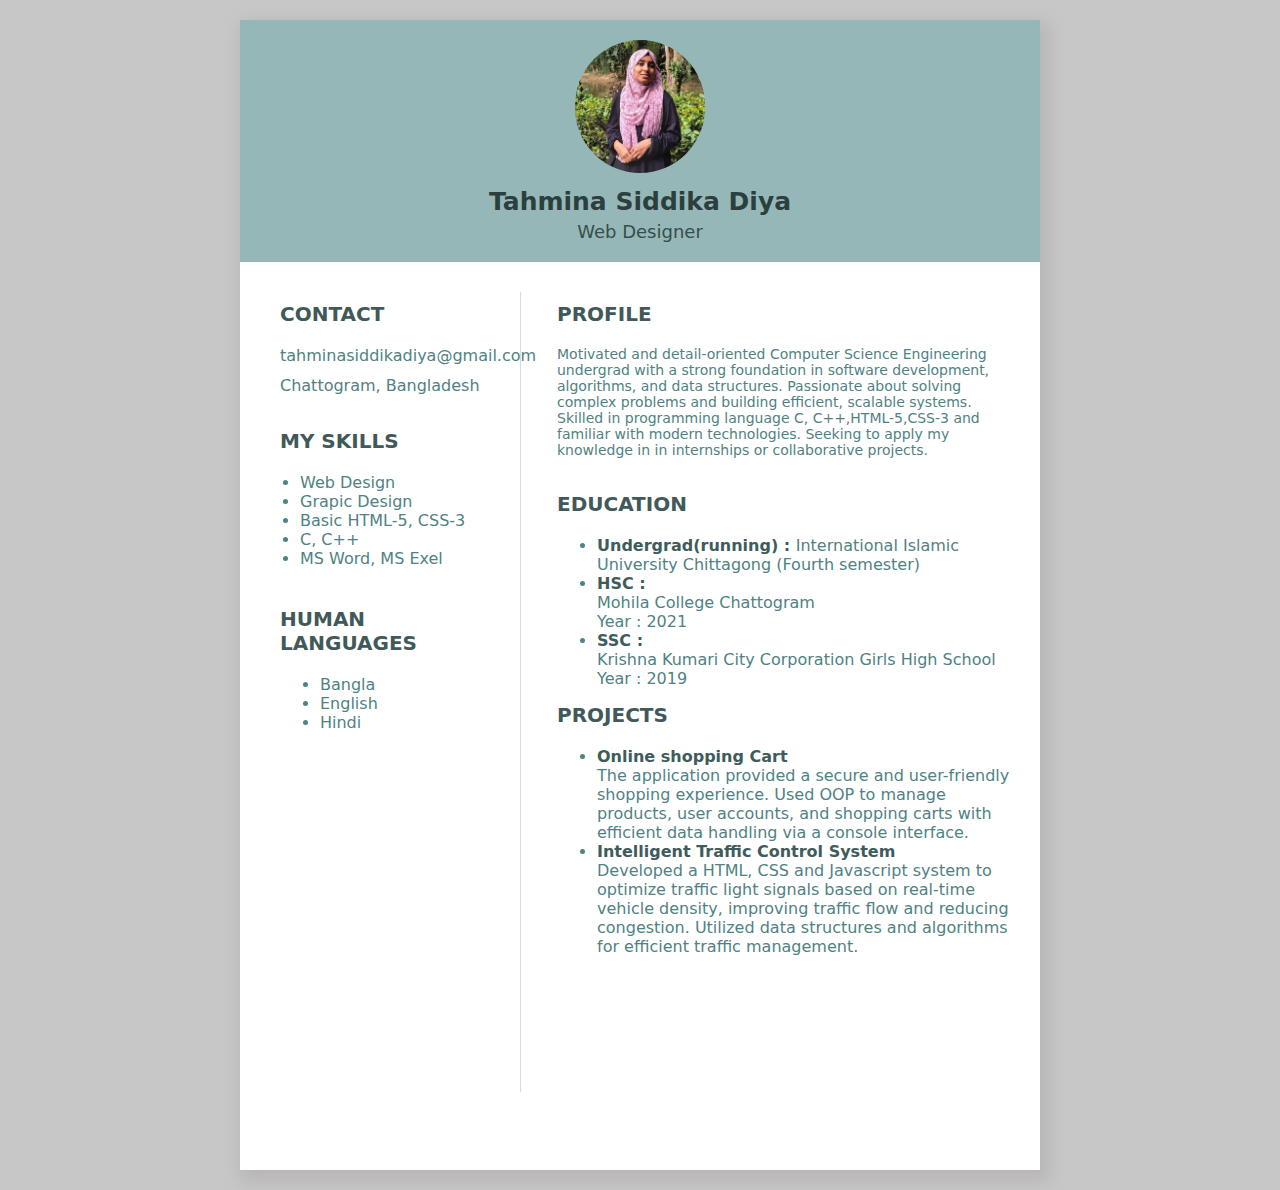
<file: WEEK 1(Assignment 2)/Index.html>
<!DOCTYPE html>
<html lang="en">
<head>
    <link rel="stylesheet" href="Style.css"
</head>
<body>
    <div class="main">
        <div class="box1">
            <img src="diya.jpeg" class="profile">
            <p class="name">Tahmina Siddika Diya</p>
            <p class="profession">Web Designer</p>
        </div>
        <div class="clearfix"></div>

            <div class="box2">
                <div class="content-box" style="padding-left: 40px;">
                    <p class="head" style="color:rgb(65, 89, 89)">Contact</p>
                    <p class="info">tahminasiddikadiya@gmail.com</p>
                    <p class="info"></p>
                    <p class="info">Chattogram, Bangladesh</p>

                  <br/>
                  <p class="head" style="color:rgb(65, 89, 89)">My Skills</p> 
                 
                  <ul class="skills">
                     <li>Web Design</li>
                     <li>Grapic Design</li>
                     <li>Basic HTML-5, CSS-3</li>
                     <li>C, C++</li>
                     <li>MS Word, MS Exel</li>
                 </ul>
                  

                   <br/>
                   <p class="head" style="color:rgb(65, 89, 89)">Human Languages</p>
                   <ul class="info">
                     <li>Bangla </li>
                     <li>English </li>
                     <li>Hindi </li>
                   </ul>
                </div>
            </div>
            <div class="line"></div>
            <div class="box3">
                <div class="content-box">
                    <p class="head" style="color:rgb(65, 89, 89)">Profile</p>
                    <p class="info" style="font-size:14px;">Motivated and detail-oriented Computer Science Engineering 
                        undergrad with a strong foundation in software development, algorithms, 
                        and data structures. Passionate about solving complex problems and building 
                        efficient, scalable systems. Skilled in programming language C, C++,HTML-5,CSS-3
                        and familiar with modern technologies. Seeking to apply my knowledge in 
                        in internships or collaborative projects.</p>
                    <br/>
                   
                    <p class="head" style="color:rgb(65, 89, 89)">Education</p>
                   
                    <ul class="info">
                        <li><span>Undergrad(running) : </span> International Islamic University 
                           Chittagong (Fourth semester)</li>
                        <li><span>HSC : </span><br/>Mohila College Chattogram 
                           <br/> Year : 2021</li>
                        <li><span>SSC : </span><br/>Krishna Kumari City
                           Corporation Girls High School <br/> Year : 2019</li>
                    </ul>

                   <p class="head" style="color:rgb(65, 89, 89)">Projects</p>
                   <ul class="info">
                    <li><span>Online shopping Cart</span><br/>The application provided 
                       a secure and user-friendly shopping experience. Used OOP to 
                       manage products, user accounts, and shopping carts with efficient
                       data handling via a console interface.
                   </li>
                    
                    <li><span>Intelligent Traffic Control System</span><br/>Developed a HTML,
                        CSS and Javascript system to optimize traffic light signals based
                        on real-time vehicle density, improving traffic flow and reducing
                        congestion. Utilized data structures and algorithms for efficient
                        traffic management.
                    </li>
                   </ul>

                </div>
            
            </div>
    </div>
</body>

</html>
</file>
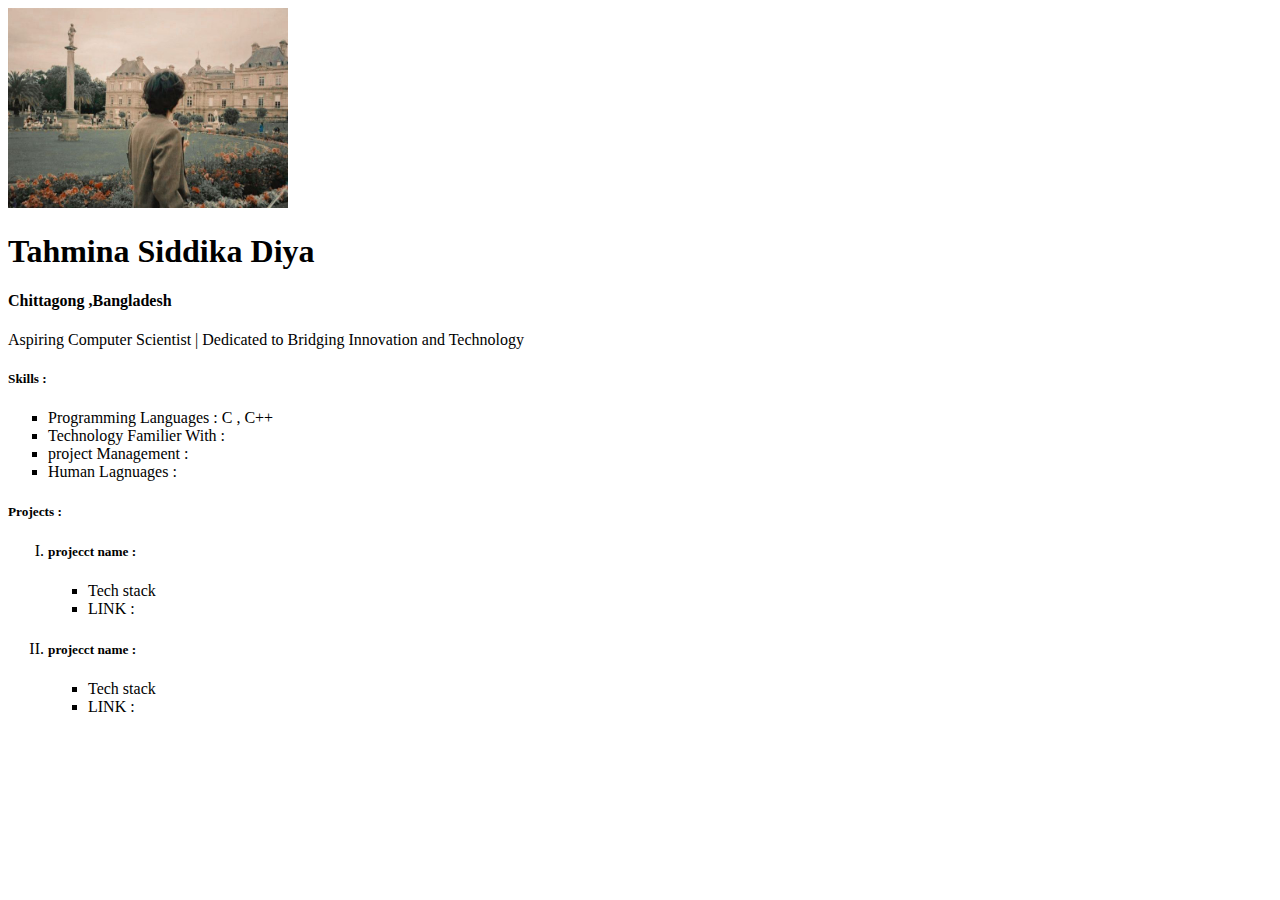
<file: CLASS 1/Diya-resume.html>
<!DOCTYPE html>
<html>
    <head>  </head>
    <body>
        <img src="download (2).jpg" height="200px" width="280px">
        <h1> Tahmina Siddika Diya</h1>
        <h4> Chittagong ,Bangladesh</h4>
        <p>  Aspiring Computer Scientist | Dedicated to Bridging Innovation and
            Technology</p>
        <h5> Skills : </h5>
        <ul type="square">
            <li> Programming Languages : C , C++ </li>
            <li> Technology Familier With : </li>
            <li> project Management :</li>
            <li> Human Lagnuages :</li>
        </ul>
        <h5> Projects :</h5>
        <ol type="I">
            <li>
                <h5> projecct name :</h5>
                <ul type="square">
                    <li> Tech stack</li>
                    <li> LINK : </li>
        
                </ul>
             </li>
            
             <li>
                <h5> projecct name :</h5>
                <ul type="square">
                    <li> Tech stack</li>
                    <li> LINK : </li>
        
                </ul>
             </li>
        
        </ol>
        
              
    </body>
</html>
</file>
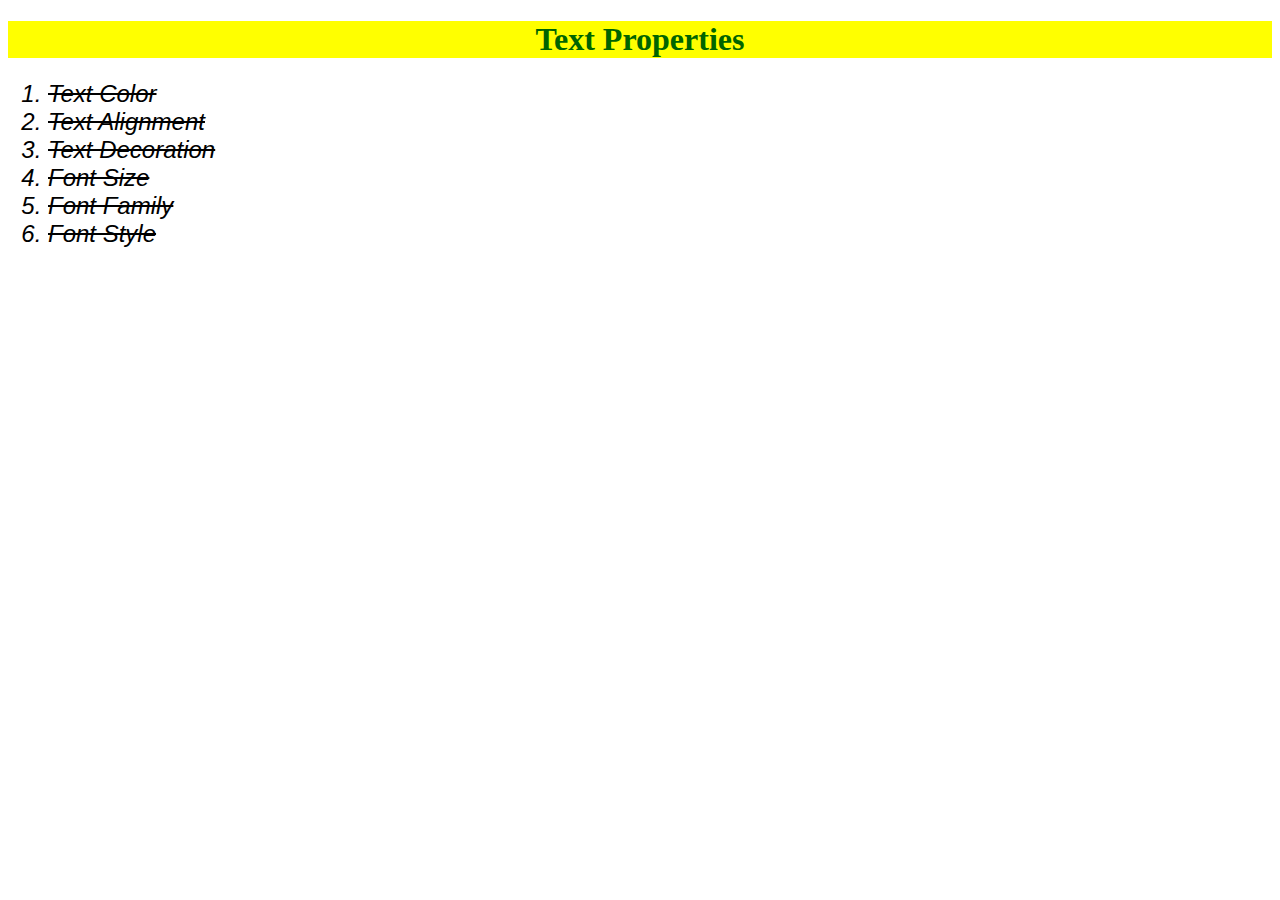
<file: CLASS 2 (CSS Fundamentas)/CSS-Text-Properties/CSS-Text-Properties.html>
<!DOCTYPE html>
<html>
    <head>
        <link rel="stylesheet" href="style.css">
    </head>
    <body>
        <h1>Text Properties</h1>
        <p>
            <ol>
                <li>Text Color</li>
                <li>Text Alignment</li>
                <li>Text Decoration</li>
                <li>Font Size</li>
                <li>Font Family</li>
                <li>Font Style</li>
            </ol>
        </p>     
    </body>
</html>
</file>
<file: WEEK 1(Assignment 2)/Style.css>
body{
    margin : 0px;
    padding : 0px;
    background-image:radial-gradient(#c7c7c7 25%, #c7c7c7 74%);
    font-family: system-ui;
}
.clearfix{
    clear:both;
}
.main{
    height: 1150px;
    width: 800px;
    background-color: white;
    box-shadow: 5px 7px 15px 5px #b9b6b6;
    margin:20px auto;
   
}
.box1{
    background-color:rgb(150 183 183);
    text-align: center;
    padding:20px;
}
.profile{
    width:130px;
    border-radius: 80px;
}
.name{
    color:rgb(44 63 63);
    font-size:25px;
    font-weight: bold;
    margin:0px;
    margin-top: 10px;
}
.profession{
    font-size:18px;
    color:rgb(54, 77, 77);
    margin:0px;
    margin-top: 5px;

}
.box2{
    width:35%;
    float:left;
}
.box3{
    width:62%;
    float:left;
}
.line{
    
    border-left: 1.5px solid rgb(208, 224, 224);
    height: 800px;
    width: 2%;
    margin-top: 30px;
    float: left;
}
.content-box{
    padding: 20px;
}
.head{
    font-size: 20px;
    text-transform: uppercase;
    font-weight: 600;
}
.info{
    color: rgb(79, 130, 130);
    margin-bottom: -5px;   
}

.skills{
    margin-left: -20px;
    margin-bottom: 0px;
    color: rgb(79, 130, 130);
   
}
skills li{
    padding:5px;

}
.info span{
    color:rgb(62, 92, 92);
    font-weight:700;
}
</file>
<file: CLASS 2 (CSS Fundamentas)/CSS-Text-Properties/style.css>
h1 {
    color: darkgreen;
    text-align: center;
    background-color: yellow;
    font-family: cursive;
}

li {
    text-decoration: line-through;
    font-size: 24px; /* px = Pixel */
    font-family: Arial, Helvetica, sans-serif;
    font-style: oblique 5deg;
}
</file>
